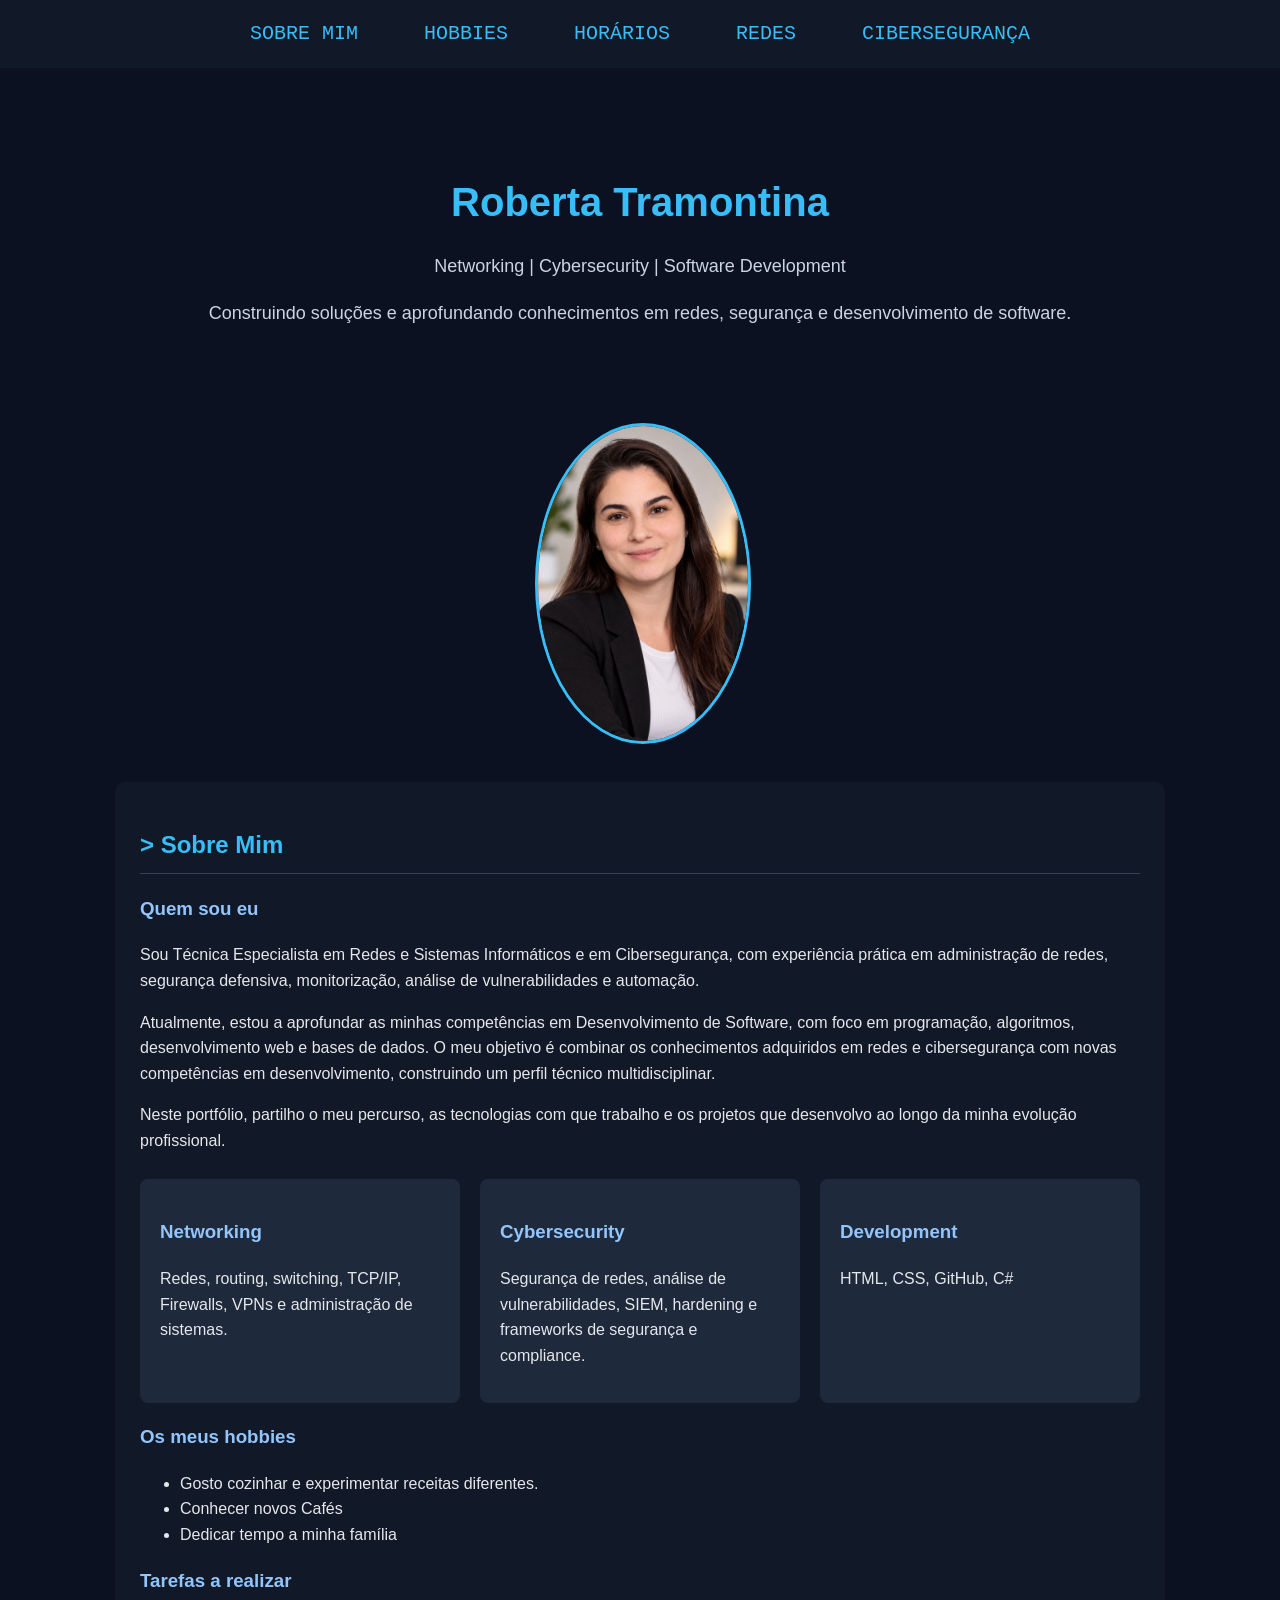
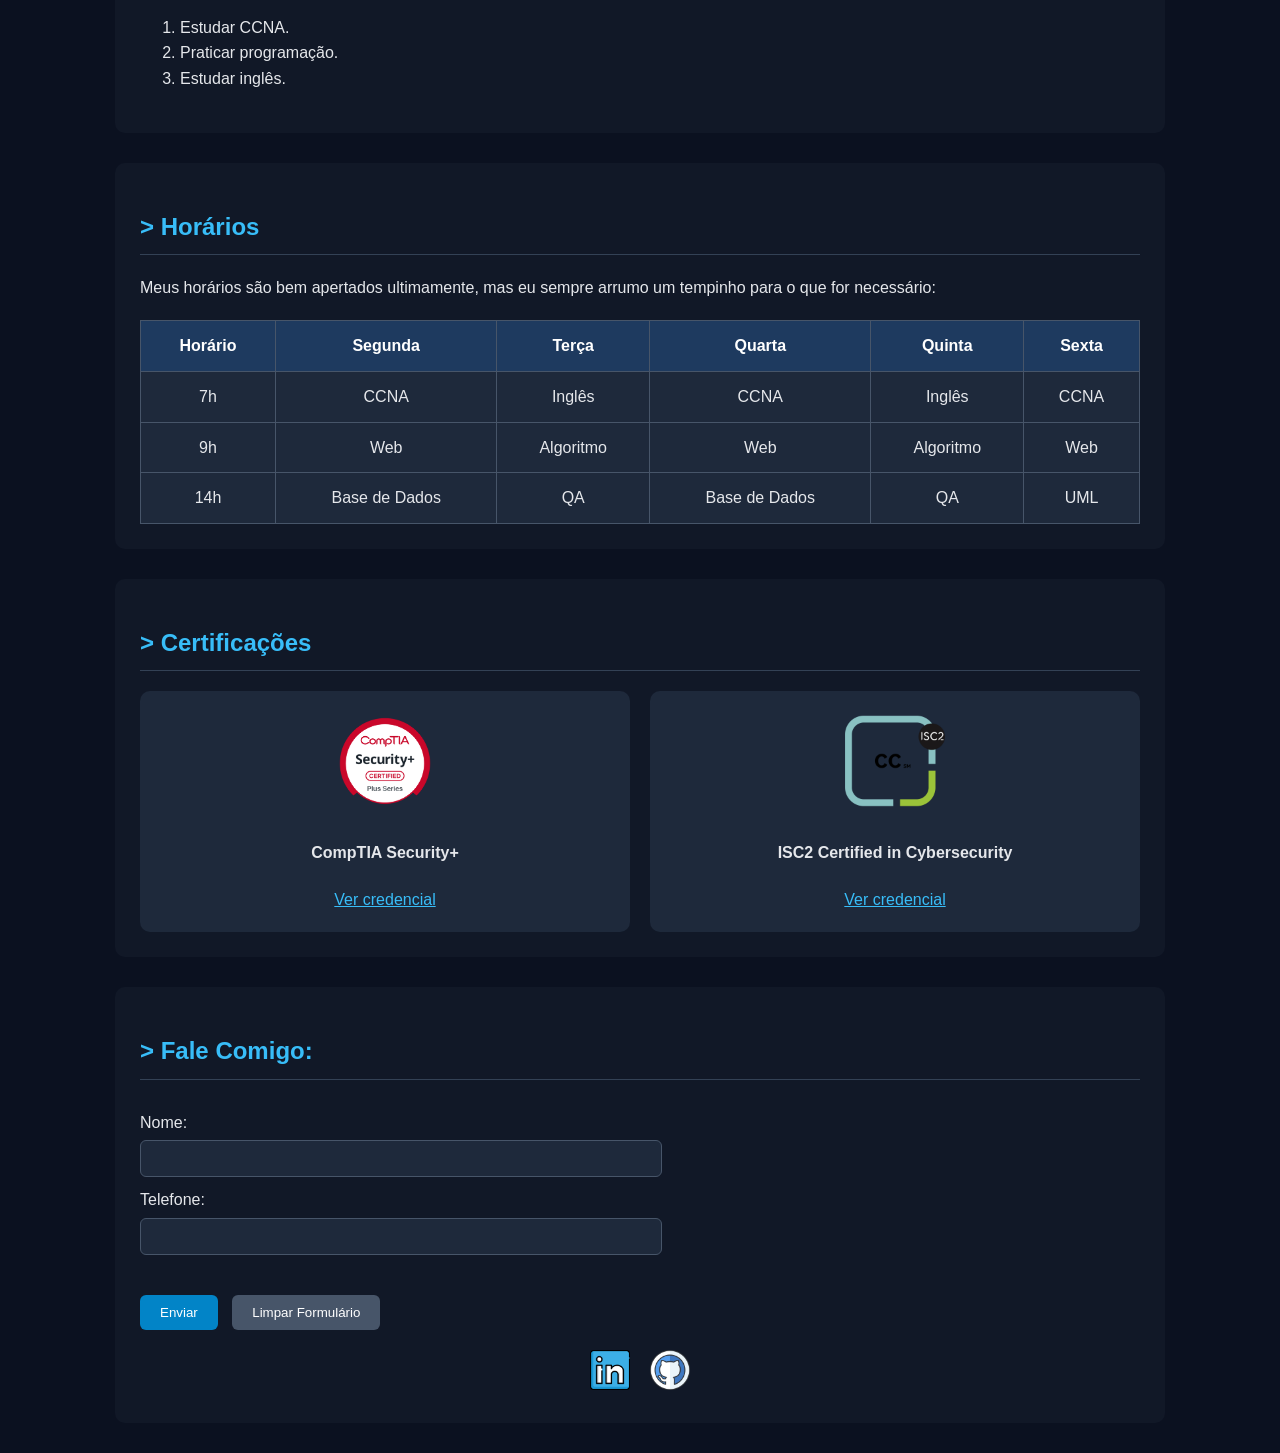
<file: index.html>
<!doctype html>
<html lang="pt-pt">
  <head>
    <meta charset="UTF-8" />
    <meta name="viewport" content="width=device-width, initial-scale=1.0" />
    <title>Roberta Tramontina</title>
    <link rel="shortcut icon" href="images/trabalho.png" type="image/x-icon" />
    <link rel="stylesheet" href="css/style.css" />
  </head>
  <body>
    <nav>
      <!-- <a href="index.html">INÍCIO</a> -->
      <a href="index.html#me">SOBRE MIM</a>
      <a href="index.html#hobby">HOBBIES</a>
      <a href="index.html#schedule">HORÁRIOS</a>
      <a href="pages/networking.html">REDES</a>
      <a href="pages/cybersecurity.html">CIBERSEGURANÇA</a>
    </nav>
    <br />
    <header>
      <h1>Roberta Tramontina</h1>
      <p>Networking | Cybersecurity | Software Development</p>
      <p>
        Construindo soluções e aprofundando conhecimentos em redes, segurança e
        desenvolvimento de software.
      </p>
    </header>
    <figure>
      <img src="images/profile_photo.png" alt="Foto de perfil" />
    </figure>

    <!-- Secção: Sobre mim -->
    <section>
      <h2 id="me">Sobre Mim</h2>

      <h3>Quem sou eu</h3>
      <p>
        Sou Técnica Especialista em Redes e Sistemas Informáticos e em Cibersegurança, com experiência prática em administração de redes, segurança defensiva, monitorização, análise de vulnerabilidades e automação.
      </p>
      <p>
        Atualmente, estou a aprofundar as minhas competências em Desenvolvimento de Software, com foco em programação, algoritmos, desenvolvimento web e bases de dados. O meu objetivo é combinar os conhecimentos adquiridos em redes e cibersegurança com novas competências em desenvolvimento, construindo um perfil técnico multidisciplinar.
      </p>
      <p>
        Neste portfólio, partilho o meu percurso, as tecnologias com que trabalho e os projetos que desenvolvo ao longo da minha evolução profissional.
        </p>

      <div class="skills">
        <div class="skill">
          <h3>Networking</h3>
          <p>
            Redes, routing, switching, TCP/IP, Firewalls, VPNs e administração
            de sistemas.
          </p>
        </div>

        <div class="skill">
          <h3>Cybersecurity</h3>
          <p>
            Segurança de redes, análise de vulnerabilidades, SIEM, hardening e
            frameworks de segurança e compliance.
          </p>
        </div>

        <div class="skill">
          <h3>Development</h3>
          <p>HTML, CSS, GitHub, C#</p>
        </div>
      </div>

      <h3 id="hobby">Os meus hobbies</h3>

      <ul>
        <li>Gosto cozinhar e experimentar receitas diferentes.</li>
        <li>Conhecer novos Cafés</li>
        <li>Dedicar tempo a minha família</li>
      </ul>

      <h3>Tarefas a realizar</h3>

      <ol>
        <li>Estudar CCNA.</li>
        <li>Praticar programação.</li>
        <li>Estudar inglês.</li>
      </ol>
    </section>

    <!-- Secção Horário -->
    <section>
      <h2 id="schedule">Horários</h2>
      <p>
        Meus horários são bem apertados ultimamente, mas eu sempre arrumo um
        tempinho para o que for necessário:
      </p>

      <table>
        <thead>
          <tr>
            <th>Horário</th>
            <th>Segunda</th>
            <th>Terça</th>
            <th>Quarta</th>
            <th>Quinta</th>
            <th>Sexta</th>
          </tr>
        </thead>
        <tbody>
          <tr>
            <td>7h</td>
            <td>CCNA</td>
            <td>Inglês</td>
            <td>CCNA</td>
            <td>Inglês</td>
            <td>CCNA</td>
          </tr>
          <tr>
            <td>9h</td>
            <td>Web</td>
            <td>Algoritmo</td>
            <td>Web</td>
            <td>Algoritmo</td>
            <td>Web</td>
          </tr>
          <tr>
            <td>14h</td>
            <td>Base de Dados</td>
            <td>QA</td>
            <td>Base de Dados</td>
            <td>QA</td>
            <td>UML</td>
          </tr>
        </tbody>
      </table>
    </section>

    <!-- Secção Links e Certificações -->
    <section id="certifications">
      <h2>Certificações</h2>

      <div class="certificates">
        <div class="certificate">
          <img src="images/security-plus.png" alt="Badge CompTIA Security+" />
          <h4>CompTIA Security+</h4>
          <a
            href="https://www.credly.com/badges/53a42d04-b56a-4fa8-9af4-63a45a70753e/linked_in_profile"
            target="_blank"
            >Ver credencial</a
          >
        </div>

        <div class="certificate">
          <img
            src="images/isc2-cc.png"
            alt="Badge ISC2 Certified in Cybersecurity"
          />
          <h4>ISC2 Certified in Cybersecurity</h4>
          <a
            href="https://www.credly.com/badges/d8528eb8-8c78-4937-aad3-11a182e8b898/linked_in_profile"
            target="_blank"
            >Ver credencial</a
          >
        </div>
      </div>
    </section>
    <!-- Secção Contacto -->
    <section>
      <div class="contact">
        <h2 id="form">Fale Comigo:</h2>
        <form action="utils/success.html">
          <label for="name">Nome:</label>
          <input id="name" type="text" required />

          <br />

          <label for="phone">Telefone:</label>
          <input id="phone" type="number" required />

          <br />
          <br />

          <button type="submit">Enviar</button>
          <button type="reset">Limpar Formulário</button>
        </form>
      </div>

      <div class="links">
        <a
          href="https://www.linkedin.com/in/roberta-tramontina-net/"
          target="_blank"
        >
          <img src="images/linkedin.png" alt="" />
        </a>

        <a href="https://github.com/robertatramontina" target="_blank">
          <img src="images/github.png" alt="" />
        </a>
      </div>
    </section>
  </body>
</html>
</file>
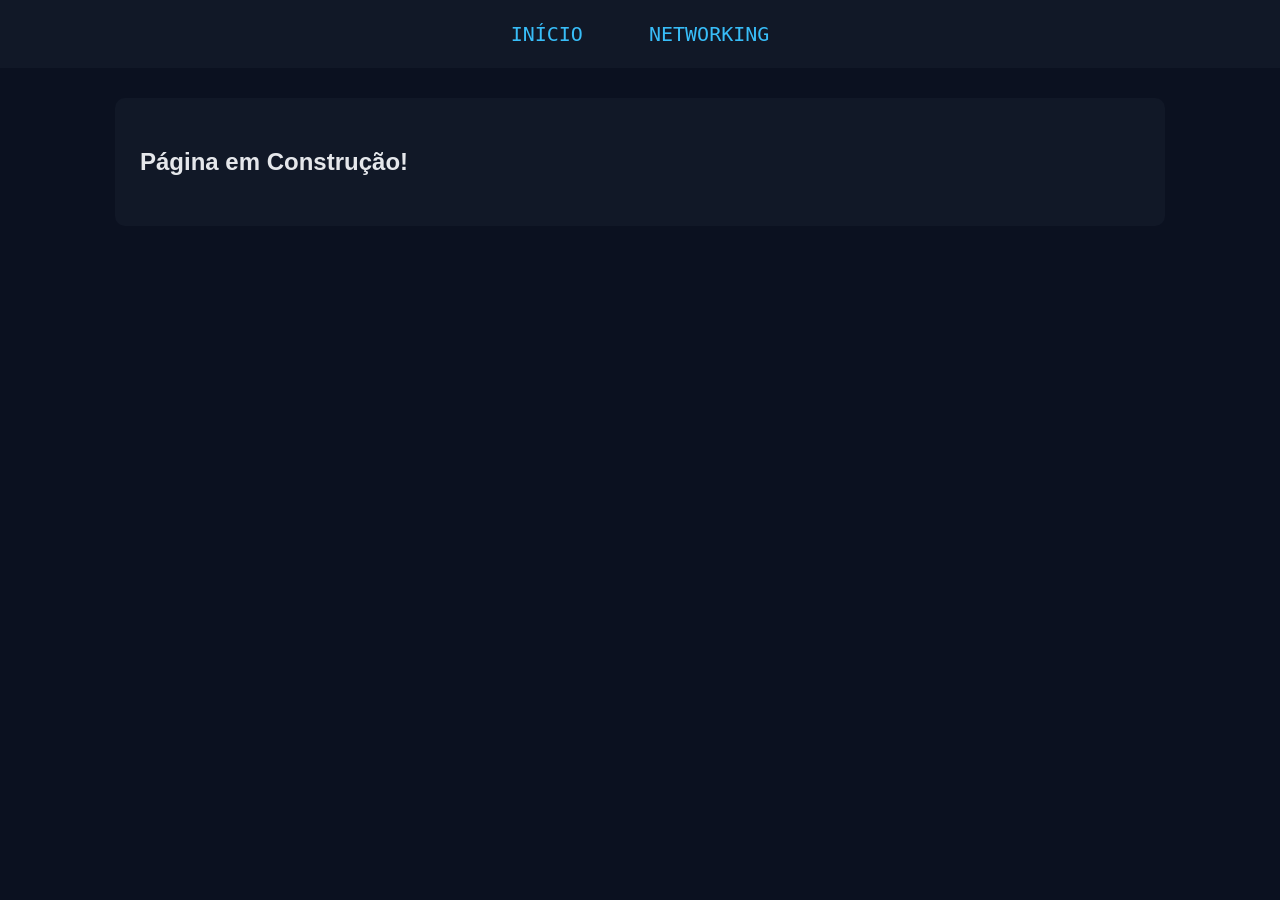
<file: pages/cybersecurity.html>
<!DOCTYPE html>
<html lang="en">
<head>
    <meta charset="UTF-8">
    <meta name="viewport" content="width=device-width, initial-scale=1.0">
    <title>Cibersegurança</title>
    <link rel="shortcut icon" href="../images/escudo-de-seguranca.png" type="image/x-icon" />
    <link rel="stylesheet" href="../css/style.css" />
</head>
<body>
    <nav>
        <a href="../index.html">INÍCIO</a> 
        <a href="networking.html">NETWORKING</a> 
    </nav>
    
    <section>
        <h1>Página em Construção!</h1>
    </section>
</body>
</html>
</file>
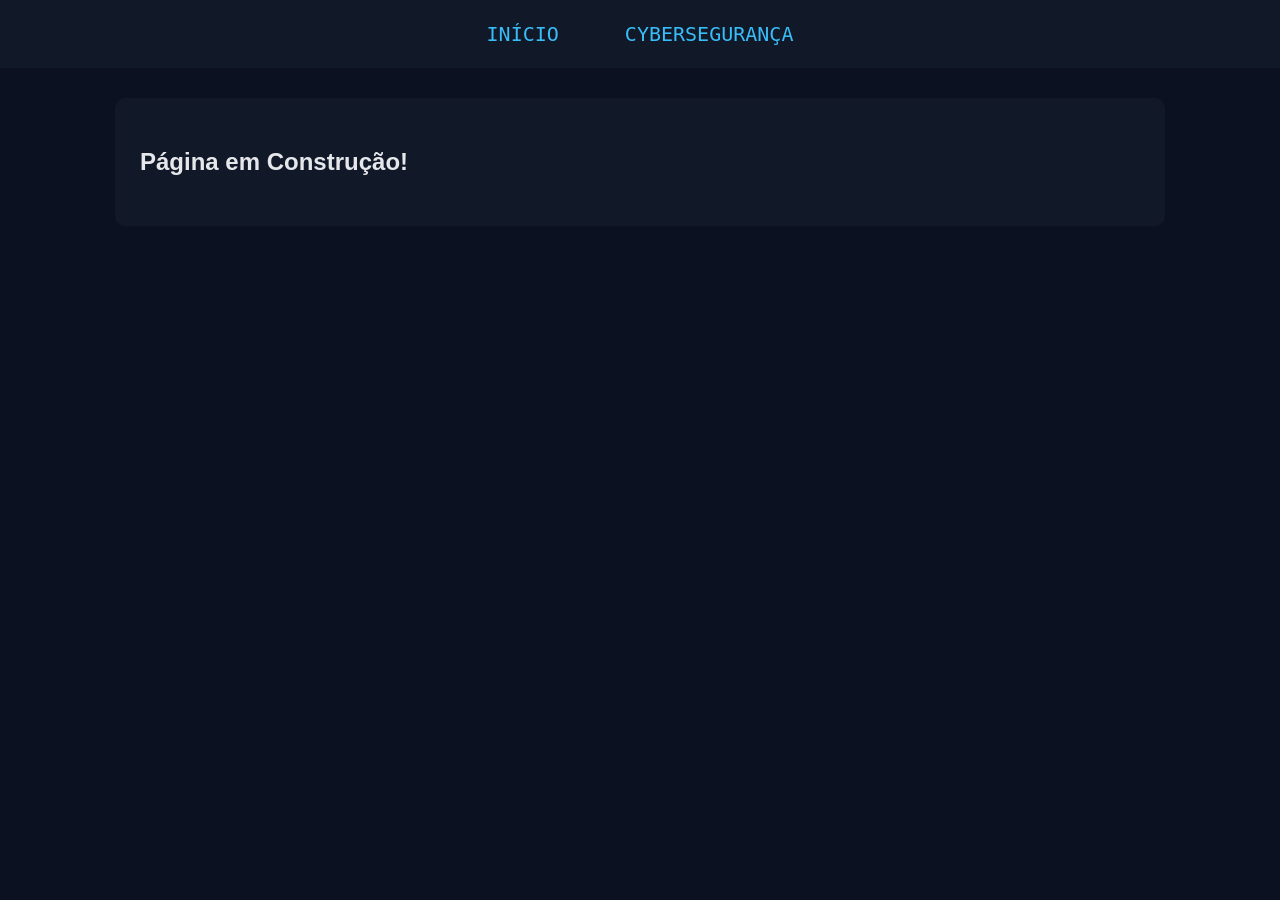
<file: pages/networking.html>
<!DOCTYPE html>
<html lang="en">
<head>
    <meta charset="UTF-8">
    <meta name="viewport" content="width=device-width, initial-scale=1.0">
    <title>Redes</title>
    <link rel="shortcut icon" href="../images/local-na-rede-internet.png" type="image/x-icon" />
    <link rel="stylesheet" href="../css/style.css" />

</head>
<body>
    <nav>
        <a href="../index.html">INÍCIO</a> 
        <a href="cybersecurity.html">CYBERSEGURANÇA</a> 
    </nav>

    <section>
        <h1>Página em Construção!</h1>
    </section>
    
</body>
</html>
</file>
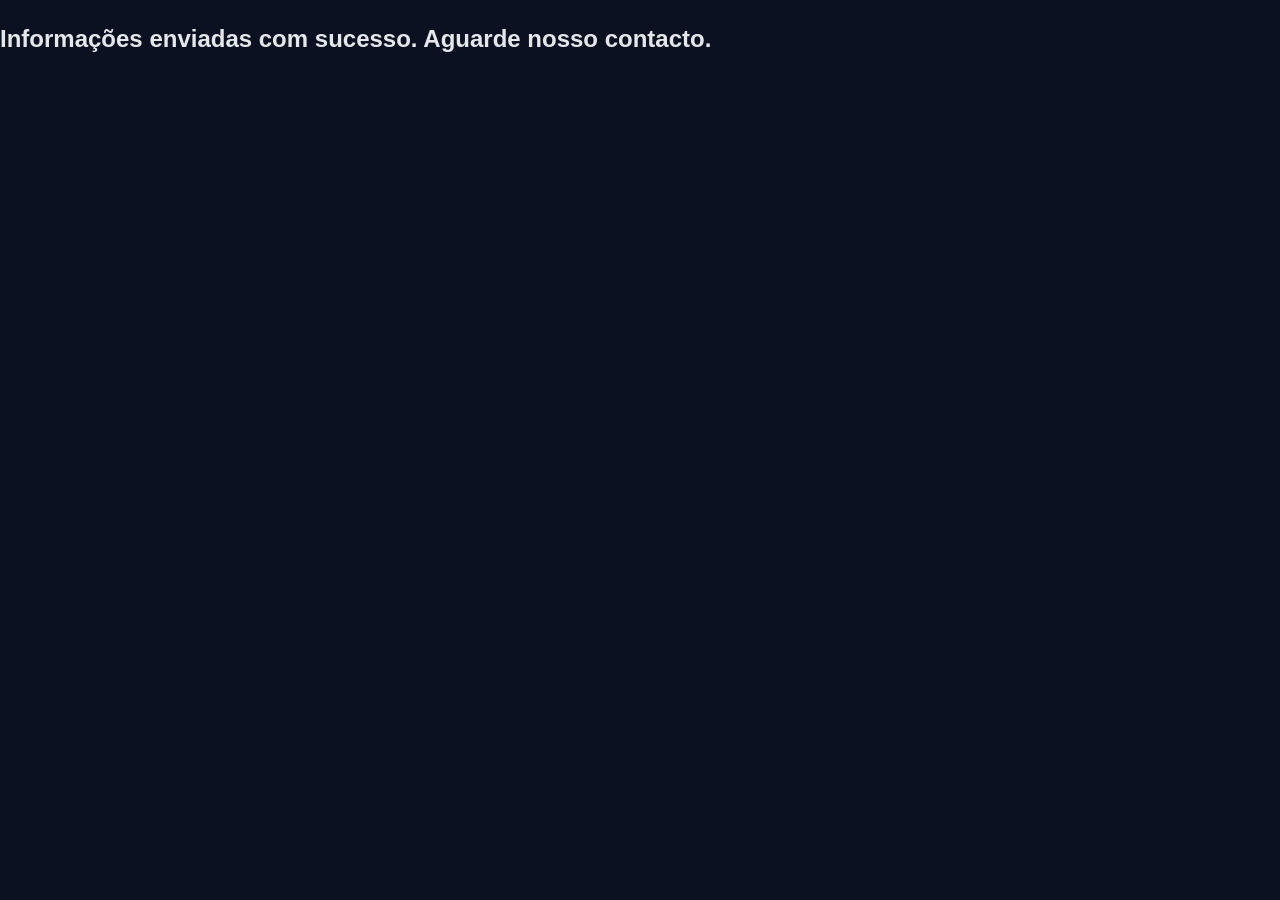
<file: utils/success.html>
<!DOCTYPE html>
<html lang="en">
<head>
    <meta charset="UTF-8">
    <meta name="viewport" content="width=device-width, initial-scale=1.0">
    <title>Sucesso</title>
    <link rel="shortcut icon" href="../images/sucesso.png" type="image/x-icon" />
    <link rel="stylesheet" href="../css/style.css" />
</head>
<body>
    <h2>Informações enviadas com sucesso. Aguarde nosso contacto.</h2>
</body>
</html>
</file>
<file: css/style.css>
/* caracteristicas gerais */

body {
    margin: 0;
    padding: 0;
    font-family: Arial, Helvetica, sans-serif;
    line-height: 1.6;
    background-color: #0b1120;
    color: #e5e7eb;
    transition: background-color 0.3s, color 0.3s;
}

nav {
    font-family: monospace;
    font-size: 20px;
    background-color: #111827;
    padding: 18px;
    text-align: center;
    position: sticky;
    top: 0;
    }

nav a {
    color: #38bdf8;
    text-decoration: none;
    margin: 0 15px;
    padding: 8px 12px;
    border-radius: 4px;
    transition: background-color 0.3s, color 0.3s;
    }    

nav a:hover {
    text-decoration: none;
    background-color: aliceblue;
    color: #38bdf8;
    } 

header {
    text-align: center;
    padding: 50px 20px;
    }

header h1 {
    font-size: 40px;
    margin-bottom: 5px;
    color: #38bdf8;
    }

header p {
    font-size: 18px;
    color: #cbd5e1;
    }

section {
    max-width: 1000px;
    margin: 30px auto;
    padding: 25px;
    background-color: #111827;
    border-radius: 10px;
}

section h2 {
    color: #38bdf8;
    border-bottom: 1px solid #334155;
    padding-bottom: 8px;
}

section h3 {
    color: #93c5fd;
}

p {
    margin-bottom: 15px;
}

section h2::before {
    content: "> ";
    color: #38bdf8;
}

/* imagem */
figure {
    text-align: center;
    margin: 30px auto;
    width: 210px;
}

figure img {
    width: 100%;
    border: 3px solid #38bdf8;
    border-radius: 50%;
}

/* tabela */
table {
    width: 100%;
    border-collapse: collapse;
    margin-top: 20px;
}

th,
td {
    border: 1px solid #475569;
    padding: 12px;
    text-align: center;
}

th {
    background-color: #1e3a5f;
    color: white;
}

td {
    background-color: #1e293b;
}

tr:hover td {
    background-color: #334155;
}

/* certificacoes */
.certificates {
    display: flex;
    gap: 20px;
    flex-wrap: wrap;
}

.certificate {
    flex: 1;
    min-width: 200px;
    padding: 20px;
    text-align: center;
    background-color: #1e293b;
    border-radius: 10px;
}

.certificate img {
    width: 100px;
}

.certificate a {    
    color: #38bdf8;
}

/* links */
.links {
    display: flex;
    gap: 20px;
    justify-content: center;
    margin-top: 20px;
}

.links img {
    width: 40px;
    height: 40px;
}

.links a {
    color: #38bdf8;
}

/* formulário */
form {
    max-width: 500px;
}

label {
    display: inline-block;
    margin-top: 10px;
    margin-bottom: 5px;
}

input {
    width: 100%;
    padding: 10px;
    border: 1px solid #475569;
    border-radius: 6px;
    background-color: #1e293b;
    color: white;
}

button {
    padding: 10px 20px;
    margin-top: 15px;
    margin-right: 10px;
    border: none;
    border-radius: 6px;
    cursor: pointer;
}

button[type="submit"] {
    background-color: #0284c7;
    color: white;
}

button[type="reset"] {
    background-color: #475569;
    color: white;
}

button:hover {
    opacity: 0.8;
}


.skills {
    display: flex;
    gap: 20px;
    margin-top: 25px;
}

.skill {
    flex: 1;
    padding: 20px;
    background-color: #1e293b;
    border-radius: 8px;
}

.skill:hover {
    transform: translateY(-3px);
}

/* responsividade para tablets */
@media (max-width: 1024px) {

    section {
        margin: 20px;
    }

    .skills {
        flex-wrap: wrap;
    }

    .skill {
        flex: 40%;
    }

    figure img {
        width: 80%;
    }
}


/* responsividade mobile */
@media (max-width: 600px) {

    nav {
        display: flex;
        flex-direction: column;
        position: static;   
    }

    nav a {
        padding: 8px;
    }

    header h1 {
        font-size: 28px;
    }

    section {
        margin: 10px;
        padding: 15px;
    }

    .skills {
        flex-direction: column;
    }

    figure img {
        width: 100%;
    }

    table {
        font-size: 12px;
    }

    th,
    td {
        padding: 5px;
    }

    button {
        width: 100%;
        margin-bottom: 8px;
    }
}
</file>
